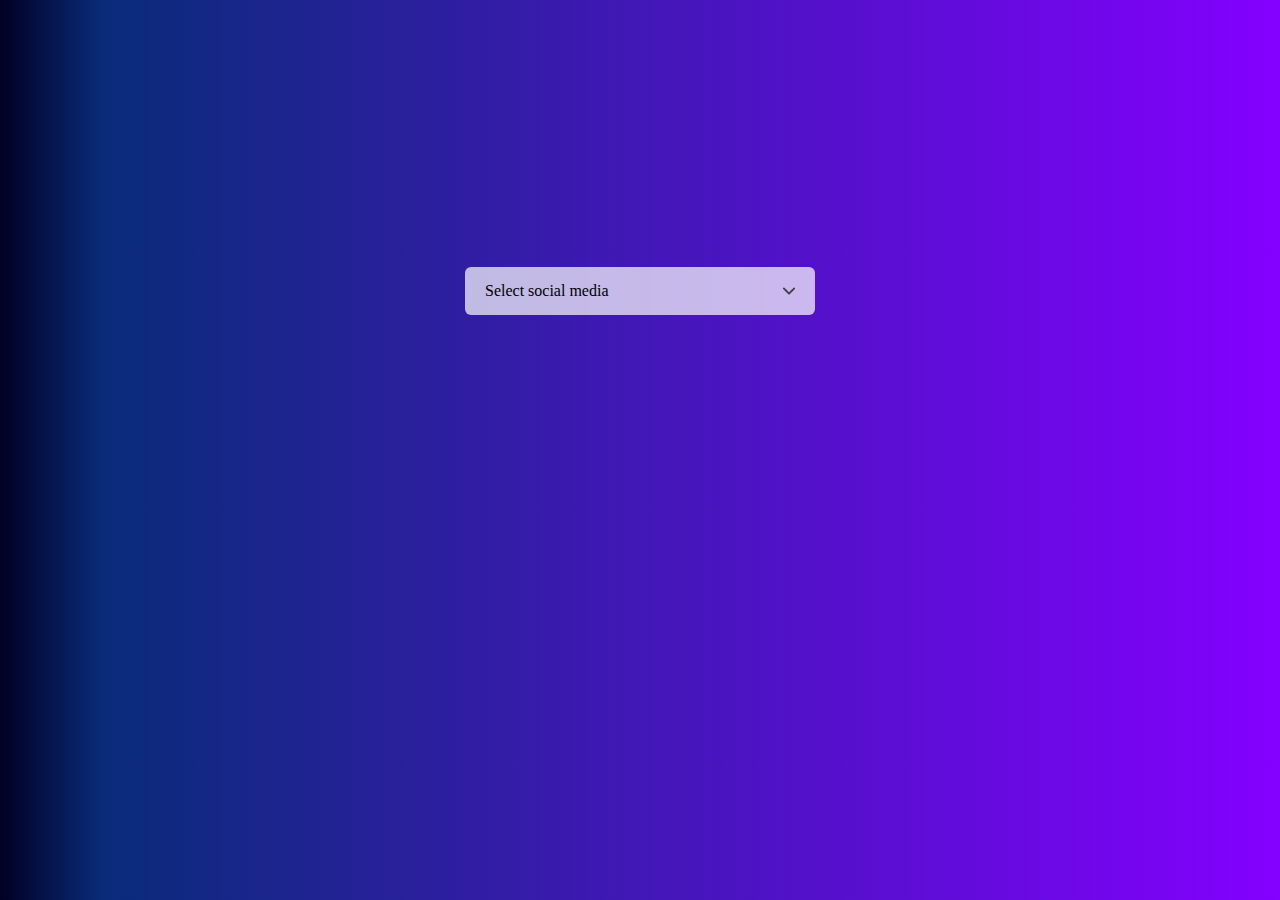
<file: Drop down menu/index.html>
<!DOCTYPE html>
<html lang="en">
  <head>
    <meta charset="UTF-8" />
    <meta name="viewport" content="width=device-width, initial-scale=1.0" />
    <title>Document</title>
    <link rel="stylesheet" href="style.css" />
  </head>
  <body>
    <div class="hero">
      <div class="selector">
        <div id="selectfield">
          <p id="selecttext">Select social media</p>
          <img src="images/arrow.png" alt="" id="arrowicon"/>
        </div>

        <ul id="list" class="hide">
          <li class="option">
            <img src="images/facebook.png"/>
            <p>Facebook</p>
          </li>
          <li class="option">
            <img src="images/whatsapp.png"/>
            <p>whatsapp</p>
          </li>
          <li class="option">
            <img src="images/pinterest.png"/>
            <p>pinterest</p>
          </li>
          <li class="option">
            <img src="images/youtube.png"/>
            <p>youtube</p>
          </li>
          <li class="option">
            <img src="images/twitter.png"/>
            <p>twitter</p>
          </li>
          <li class="option">
            <img src="images/instagram.png" alt="" />
            <p>instagram</p>
          </li>
        </ul>
      </div>
    </div>
    <script src="script.js"></script>
  </body>
</html>
</file>
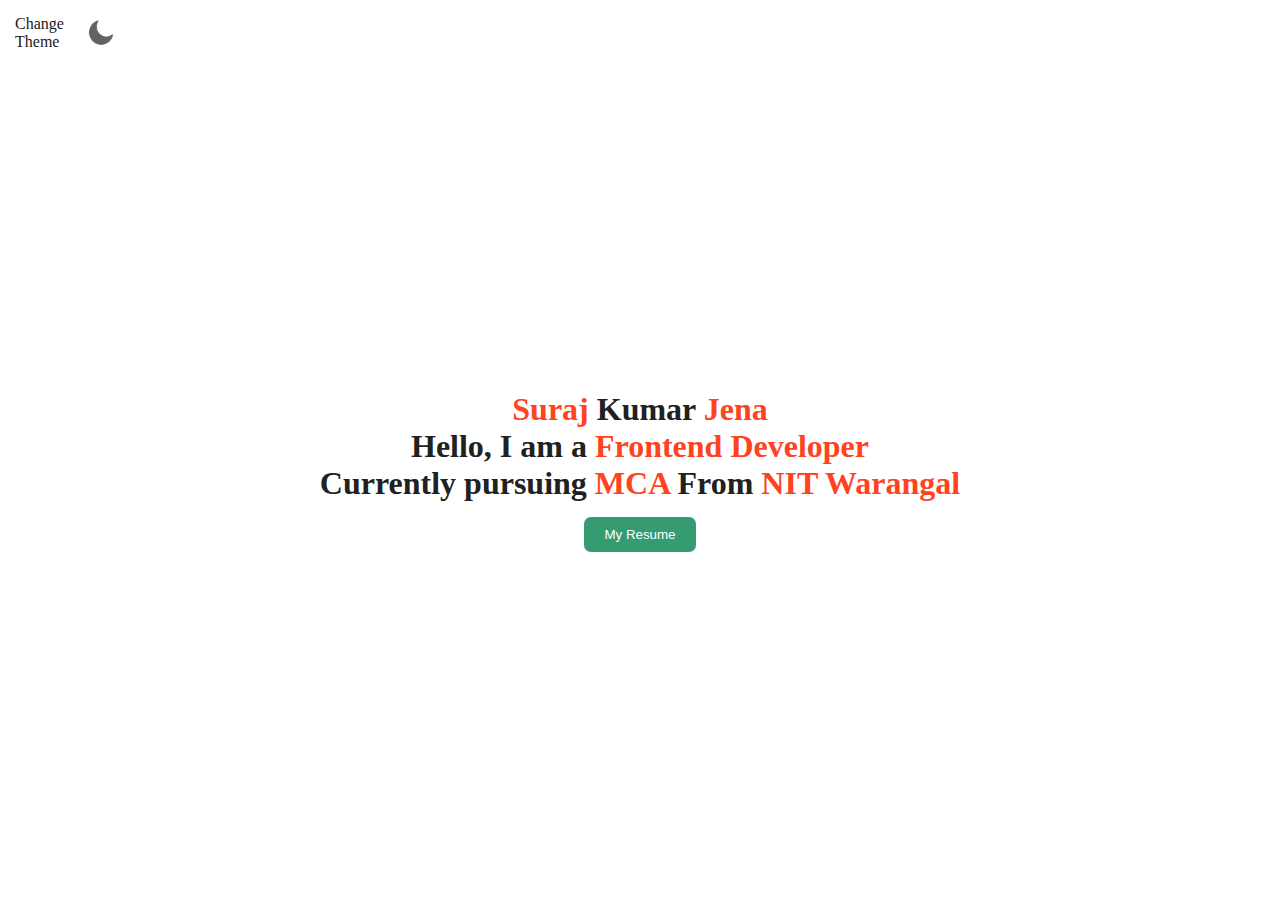
<file: Light-Dark Theme/index.html>
<!DOCTYPE html>
<html lang="en">
<head>
  <meta charset="UTF-8">
  <meta name="viewport" content="width=device-width, initial-scale=1.0">
  <title>light to dark theme converter</title>
  <link rel="stylesheet" href="style.css">
</head>
<body>
  <div class="icon"><p>Change Theme</p><img src="dark theme icon/moon.png"  id="icon"></div>
      <div class="container">
        <div class="info"><h1><span class="a1">Suraj</span> Kumar <span class="a1">Jena</span></h1></div>
        <div class="info"><h1>Hello, I am a <span class="a1">Frontend Developer</span></h1></div>
        <div class="info"><h1>Currently pursuing <span class="a1">MCA</span> From <span class="a1">NIT Warangal</span></h1></div>
        <div class="info"><button id="btn">My Resume</button></div>
      </div>

      <script src="script.js"></script>
</body>
</html>
</file>
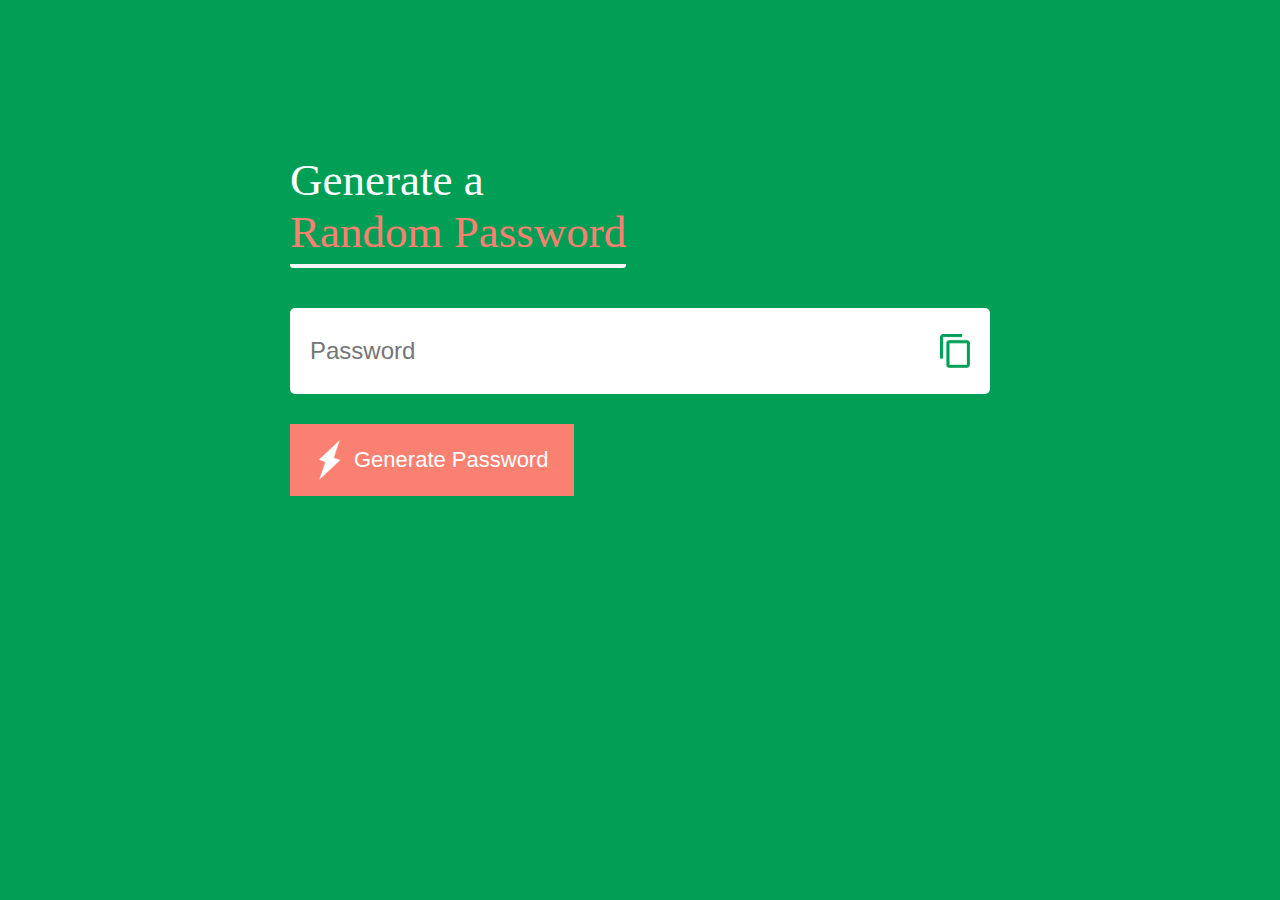
<file: Random Password Generator/index.html>
<!DOCTYPE html>
<html lang="en">
<head>
  <meta charset="UTF-8">
  <meta name="viewport" content="width=device-width, initial-scale=1.0">
  <title>random Password Genertor</title>
  <link rel="stylesheet" href="style.css">
</head>
<body>
      <div class="container">
        <h1>Generate a <br><span>Random Password</span></h1>
        <div class="display">
          <input type="text" id="pass" placeholder="Password">
          <img src="images/copy.png" onclick="copypassword()">
        </div>

        <button onclick="generate_password()">
          <img src="images/generate.png">
          Generate Password</button>
      </div>
  <script src="script.js"></script>
</body>
</html>
</file>
<file: Drop down menu/style.css>
*{
  margin: 0;
  padding: 0;
  box-sizing: border-box;
}

/* total viewport div */
.hero
{
  display: flex;
  justify-content: center;
  align-items: center;
  height: 100vh;
  width: 100%;
  /* background:linear-gradient(#f44336 , #730228); */
  background: rgb(2,0,36);
  background: linear-gradient(90deg, rgba(2,0,36,1) 0%, rgba(9,43,121,1) 8%, rgba(132,0,255,1) 100%);
}

/* overall selector Div */
.selector{
  width: 350px;
}

/* the select field box */
#selectfield
{
   width: 100%;
   padding: 15px 20px;
   margin-bottom: 30px;
   box-sizing: border-box;
   background:rgba(255,255,255,0.7);
   border-radius: 6px;
   display: flex;
   align-items: center;
   justify-content: space-between;
   cursor: pointer;
}

/* arrow Button image */
#selectfield img{
   width: 12px;
   transition: transform 0.5s;
}


/* option to select */
#list{
  width: 100%;
  background:rgba(255,255,255,0.7);
  border-radius: 6px;
  overflow: hidden;
  /* transition: all ease 0.5s; */
}

.option{
  width: 100%;
  padding: 15px 0 15px 70px;
  list-style: none;
  cursor: pointer;
  box-sizing: border-box;
  position: relative;
}

.option img{
  width: 25px;
  position: absolute;
  top: 12px;
  left: 25px;
}


.option:hover{
  background:rgba(255,255,255,0.7);
}

.hide{
  visibility: hidden;
}

.rotate{
  transform: rotate(180deg);
}
</file>
<file: Light-Dark Theme/style.css>
*{
  margin: 0;
  padding: 0;
  box-sizing: border-box;
}

:root{
  --primary-color:white;
  --secondary-color:#212121;
}

.dark-theme{
  --primary-color: #000106;
  --secondary-color:#fff;
}


.a1{
  color: #ff4321;
}

body{
 background-color: var(--primary-color);
}


.container{
  height: 90vh;
  display: flex;
  justify-content: center;
  flex-direction: column;
  align-items: center;
  color: var(--secondary-color);
  width: 100%;
}

#icon{
  width: 30px;
  cursor: pointer;
  /* margin: 15px; */
}

.icon{
  width: 100px;
  display: flex;
  margin: 15px;
  align-items: center;
  justify-content: space-between;
}

.icon p{
  font-size: 16px;
  font-weight: 500;
  color: var(--secondary-color);
  font-family: cursive;
}

#btn{
  width: 100%;
  padding: 10px 20px;
  border: 0;
  outline: 0;
  border-radius: 7px;
  /* box-sizing: border-box; */
  background-color: rgb(52, 155, 114);
  color: var(--primary-color);
  margin-top: 15px;
  cursor: pointer;
}
</file>
<file: Random Password Generator/style.css>
*{
  margin: 0;
  padding: 0;
  box-sizing: border-box;
}

body{
  background:#019f55 ;
  color: #fff;
  display: flex;
  justify-content: center;
  align-items: center;
}


.container
{
   margin: 12%;
   width: 90%;
   max-width: 700px;
}

.display
{
  width: 100%;
  margin-top: 50px;
  margin-bottom: 30px;
  background-color: white;
  color: #333;
  display: flex;
  justify-content: space-between;
  align-items: center;
  padding:26px 20px;
  border-radius: 5px;
}

.container h1{
  font-weight: 500;
  font-size: 45px;
}

.container h1 span{
   color: #FA8072 ;
   border-bottom: 4px solid whitesmoke ;
   padding-bottom: 7px;
   border-radius: 3px;
}

.display img{
  width: 30px;
  cursor: pointer;
}

.display input{
  border: none;
  outline: none;
  font-size: 24px;
}

.container button img{
   width: 28px;
   margin-right: 10px;
}

.container button{
   border: 0;
   outline: 0;
   background:#FA8072;
   color: white;
   font-size: 22px;
   font-weight: 300;
   display: flex;
   align-items: center;
   justify-content: center;
   padding: 16px 26px;
   border: 5px;
   cursor: pointer;
}
</file>
